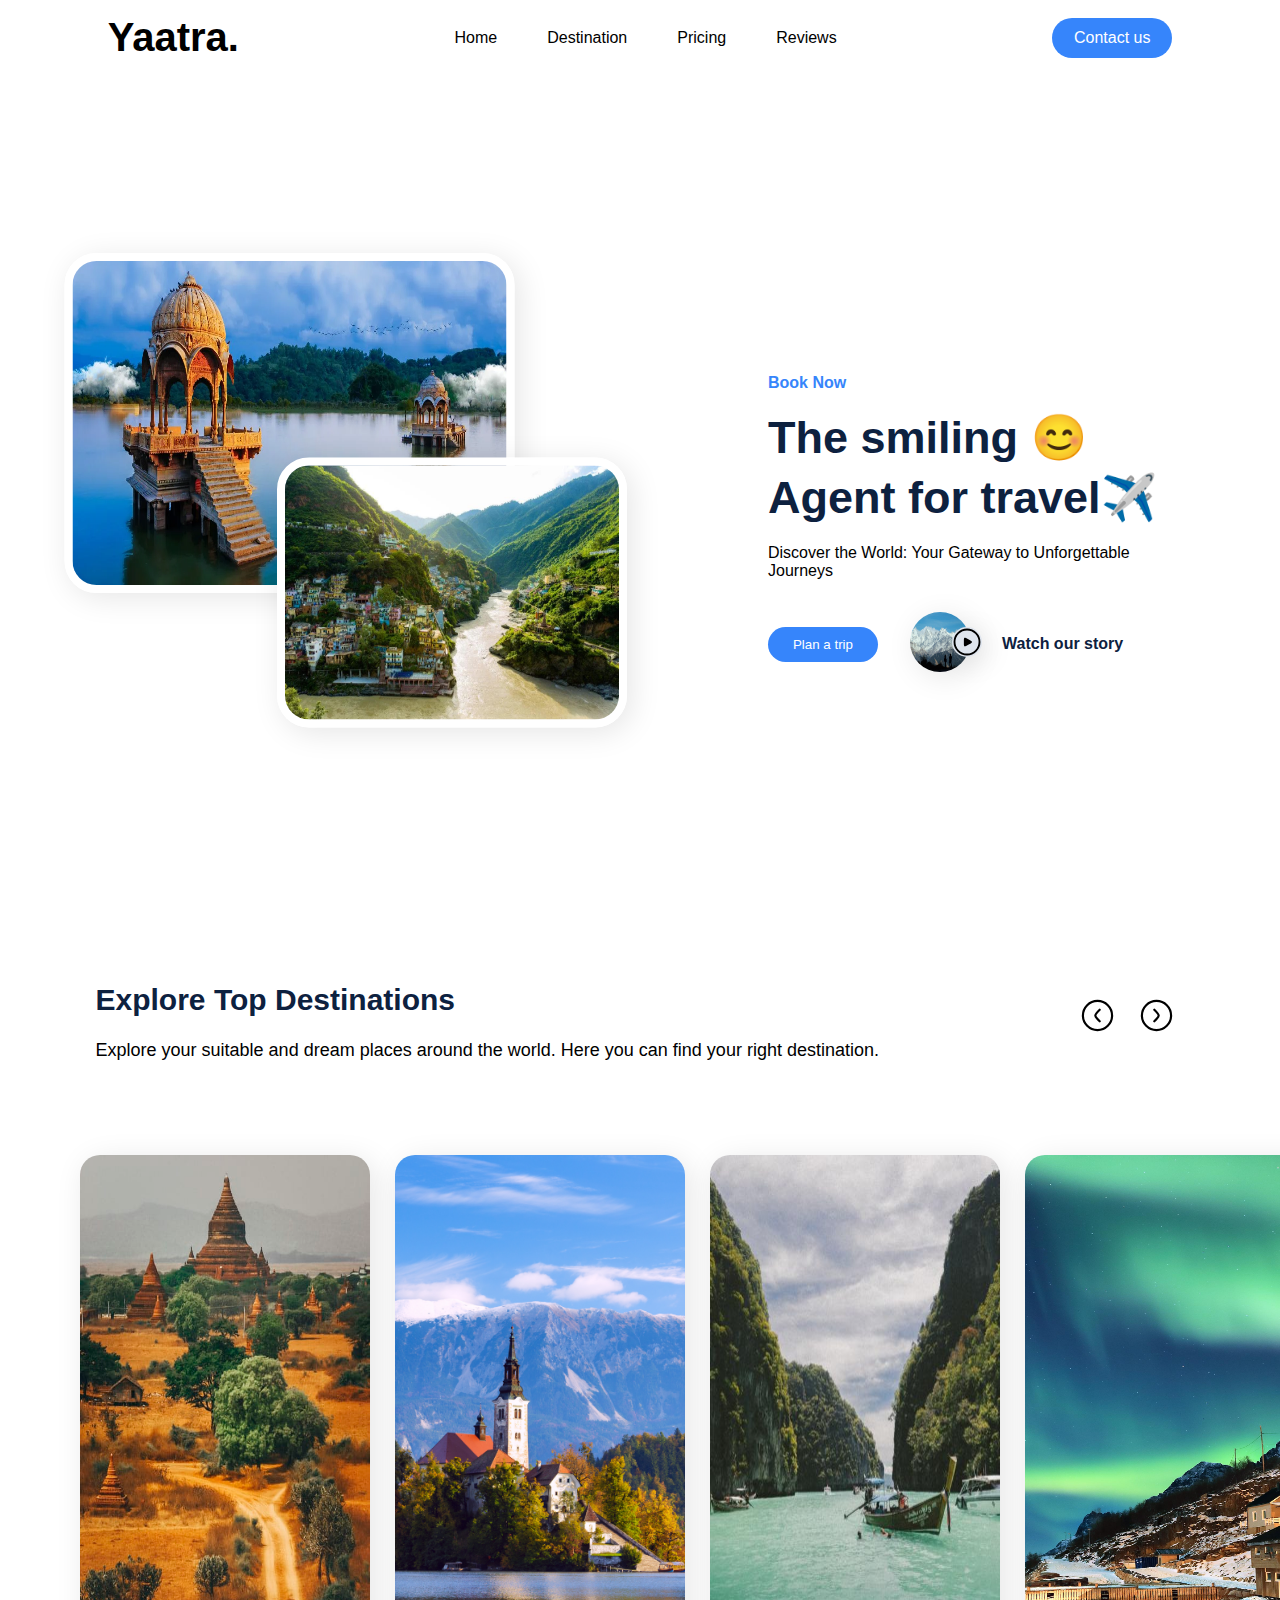
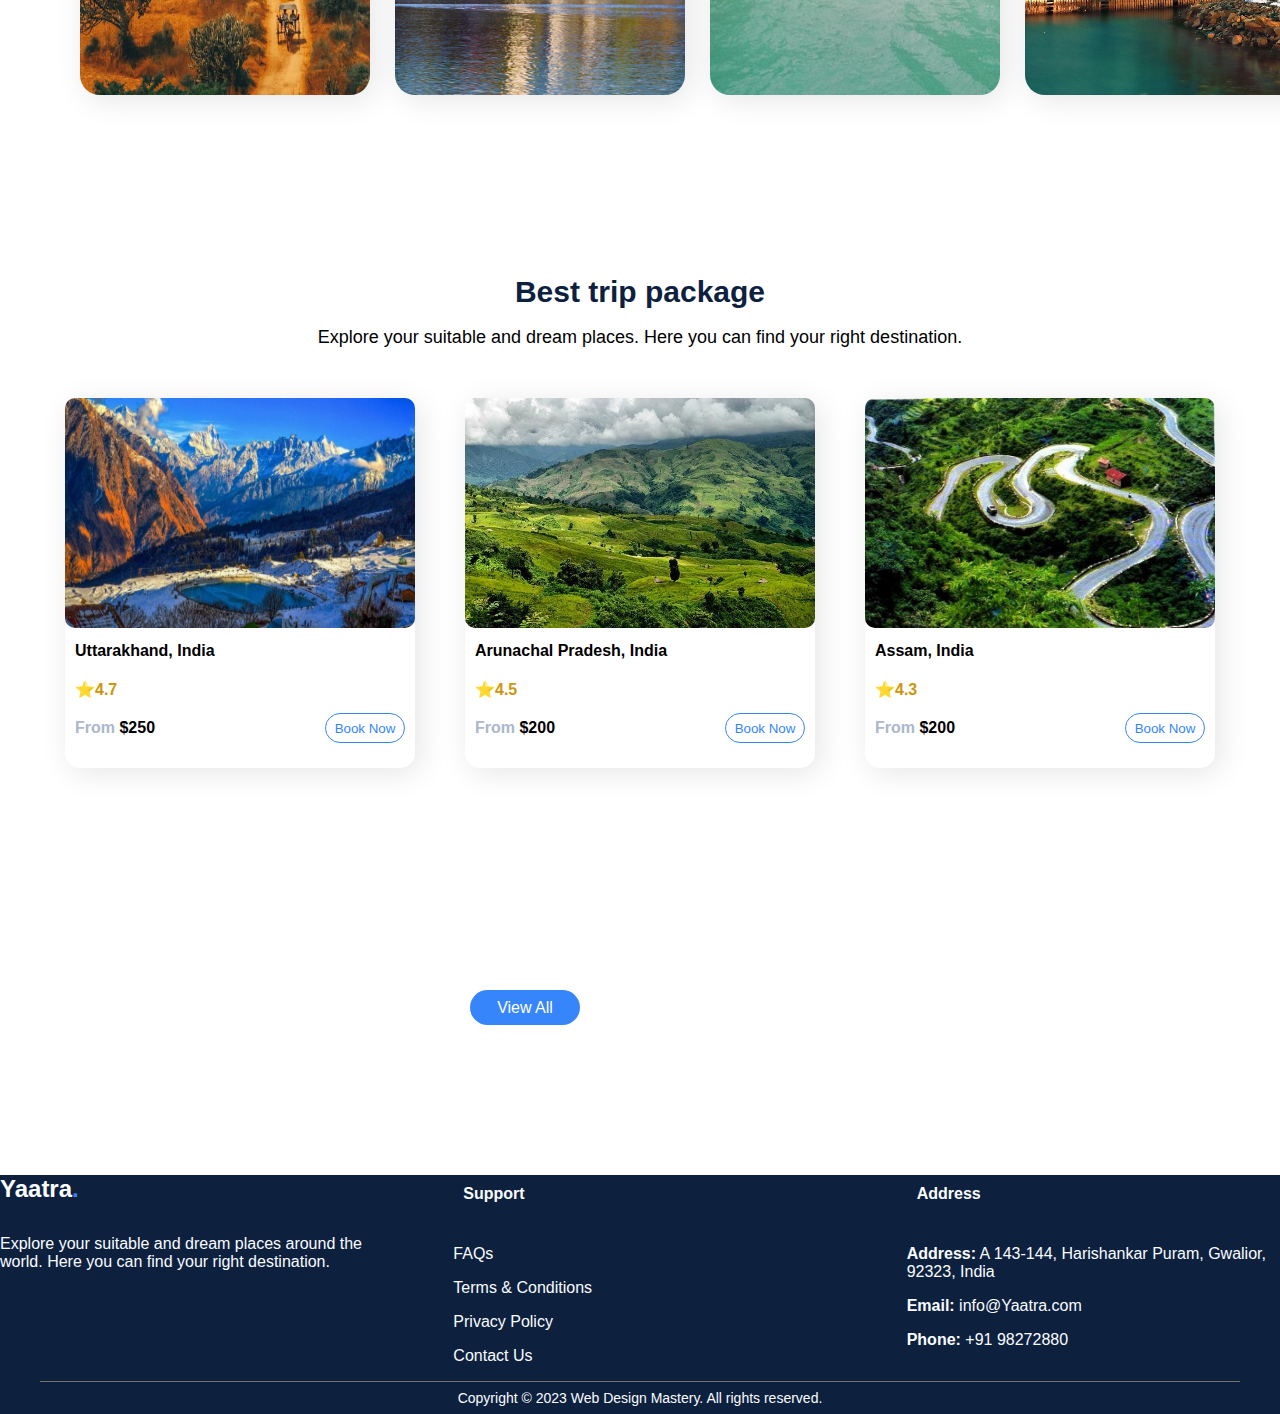
<file: octaNet/landing page/index.html>
<!DOCTYPE html>
<html lang="en">
<head>
    <meta charset="UTF-8">
    <meta name="viewport" content="width=device-width, initial-scale=1.0">
    <title>Document</title>
    <link rel="stylesheet" href="style.css">
</head>
<body>
    <div class="container">
        <div class="navbar">
        <div class="logo">
            Yaatra.
        </div>
                <ul class="nav">
                    <li class="link"><a href="#">Home</a></li>
                    <li class="link"><a href="#">Destination</a></li>
                    <li class="link"><a href="#">Pricing</a></li>
                    <li class="link"><a href="#">Reviews</a></li>
                </ul>
            <div class="contact">Contact us</div>
        </div>
    </div>
    <header>
        <div class="container1">
            <div class="images">
                <img src="landpage1.webp" alt="">
                <img src="lamd5.jpg" alt="">
            </div>
            <div class="header_content">
                <div>
                <p class="sub">Book Now</p>
                <h1>The smiling 😊<br/> Agent for travel✈️</h1>
               <p class="subtitle"> Discover the World: Your Gateway to Unforgettable Journeys
               </p>
               <div class="action">
                <button class="btn">Plan a trip</button>
                <div class="story">
                    <div class="vid_img">
                        <img src="land7.jpg" alt="story">
                        <span> <img class="gm" src="play.svg" alt=""></span>
                    </div>
                    <span>Watch our story</span>
                </div>
               </div>
            </div>
        </div>
    </div>
    </header>
    <section>
        <div class="box">
            <div class="head">
                <div class="top">
                    <h1>Explore Top Destinations</h1>
                    <div class="head_sub">
                        Explore your suitable and dream places around the world. Here you can find your right destination.
                    </div>
                </div>
                <div class="symbol">
                    <span><img src="left.svg" alt=""></span>
                    <span><img src="right.svg" alt=""></span>
                </div>
            </div>
            <div class="pics">
                <div class="im"><img src="dest1.jpg" alt=""></div>
                <div class="im"><img src="dest2.png" alt=""></div>
                <div class="im"><img src="dest.jpg" alt=""></div>
                <div class="im"><img src="dest4.jpg" alt=""></div>
            </div>
        </div>
    </section>
    <footer>
        <div class="foot">
            <div class="trip">
                <h1>Best trip package</h1><br>
                <p>Explore your suitable and dream places. Here you can find your right destination.</p>
            </div>
            <div class="cards">
                <div class="card">
                    <img src="trip2.jpg" alt="">
                    <h4 class="place">Uttarakhand, India</h4>
                    <div class="rating">⭐4.7</div>
                    <div class="flex">

                        <span class="price">From <span></<h5>$250</h5></span></span>
                        <button class="book">Book Now</button>
                    </div>
                </div>
                <div class="card">
                    <img src="trip1.jpg" alt="">
                    <h4 class="place">Arunachal Pradesh, India</h4>
                    <div class="rating">⭐4.5</div>
                    <div class="flex">
                        <span class="price">From <span></<h5>$200</h5></span></span>
                        <button class="book">Book Now</button>
                    </div>
                </div>
                <div class="card">
                    <img src="trip3.jpg" alt="">
                    <h4 class="place"> Assam, India</h4>
                    <div class="rating">⭐4.3</div>
                    <div class="flex">

                        <span class="price">From <span></<h5>$200</h5></span></span>
                        <button class="book">Book Now</button>
                    </div>
                </div>
            </div>
            <div class="view">View All</div>
        </div>
        <div class="foot2">
        <div class="section__container footer__container">
            <div class="footer__col">
              <h3>Yaatra<span>.</span></h3>
              <p>
                Explore your suitable and dream places around the world. Here you
                can find your right destination.
              </p>
            </div>
            <div class="footer__col">
              <h4>Support</h4>
              <p>FAQs</p>
              <p>Terms & Conditions</p>
              <p>Privacy Policy</p>
              <p>Contact Us</p>
            </div>
            <div class="footer__col">
              <h4>Address</h4>
              <p>
                <span>Address:</span> A 143-144, Harishankar Puram, Gwalior, 92323,
                India
              </p>
              <p><span>Email:</span> info@Yaatra.com</p>
              <p><span>Phone:</span> +91 98272880</p>
            </div>
          </div>
          <div class="footer__bar">
            Copyright © 2023 Web Design Mastery. All rights reserved.
          </div>
        </div>
    </footer>
</body>
</html>
</file>
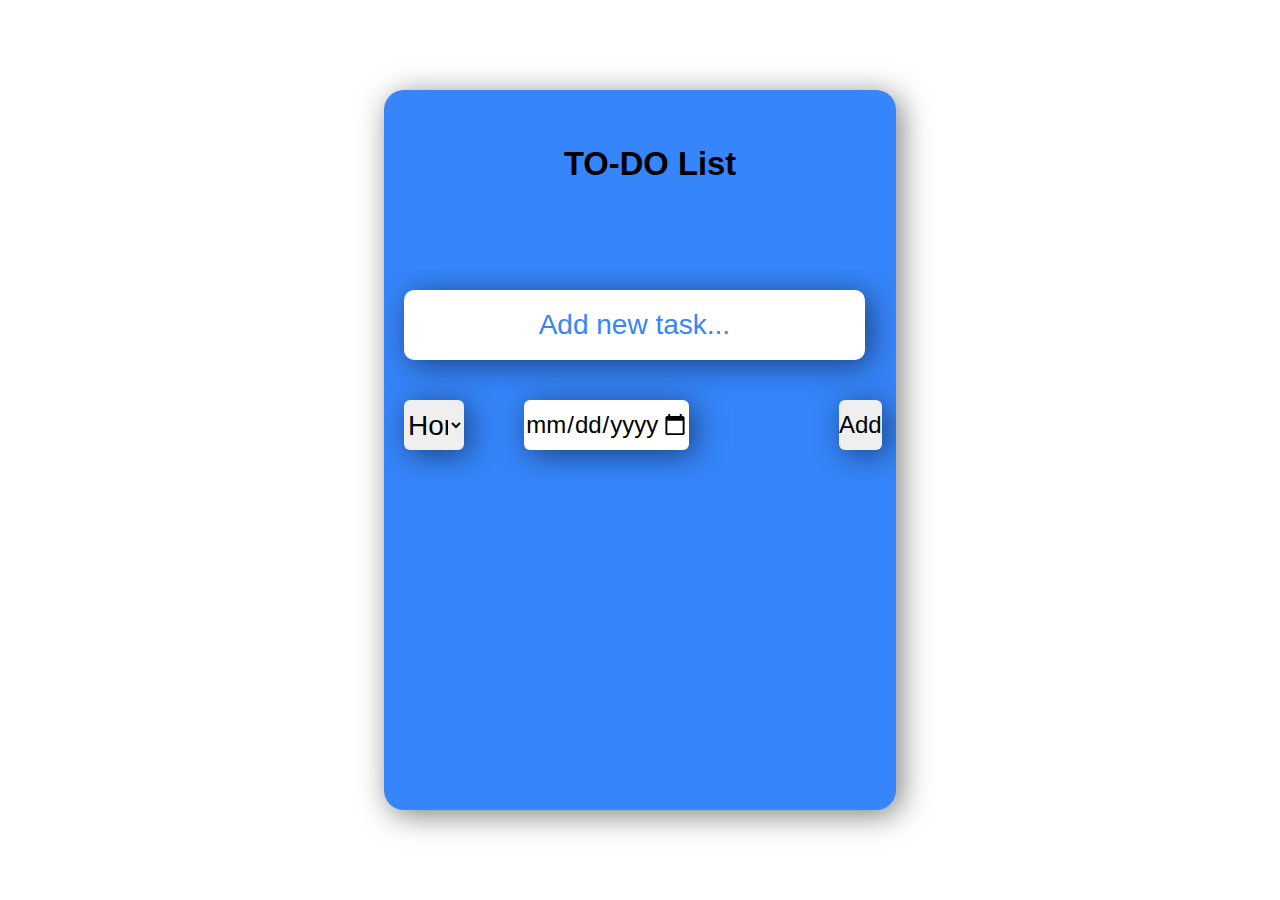
<file: octaNet/to_do list/index.html>
<!DOCTYPE html>
<html lang="en">
  <head>
    <meta charset="UTF-8" />
    <meta name="viewport" content="width=device-width, initial-scale=1.0" />
    <title>To-D0 List</title>
    <link rel="stylesheet" href="style.css" />
  </head>
  <body>
    <div class="container">
      <div class="cont">
        <div class="cont1">
          <div class="content">
            <h3>TO-DO List</h3>
            <br />
            <!-- <h4>You have tasks </h4> -->
          </div>
        </div>
        <div class="cont2">
          <div class="askTask">
            <input type="text" id="todo-input" placeholder="Add new task..." />
          </div>
          <div class="category">
            <div class="type">
              <select id="types">
                <option value="Home">Home</option>
                <option value="Personal">Personal</option>
                <option value="College">College</option>
                <option value="Coding">Coding</option>
              </select>
            </div>
            <div class="Date">
              <input type="date" id="due-date" />
            </div>
            <button onclick="addTodo()">Add</button>
          </div>
          <div class="ad">
            <ul id="todo-items"></ul>
          </div>
        </div>
      </div>
    </div>
    <script src="script.js"></script>
  </body>
</html>
</file>
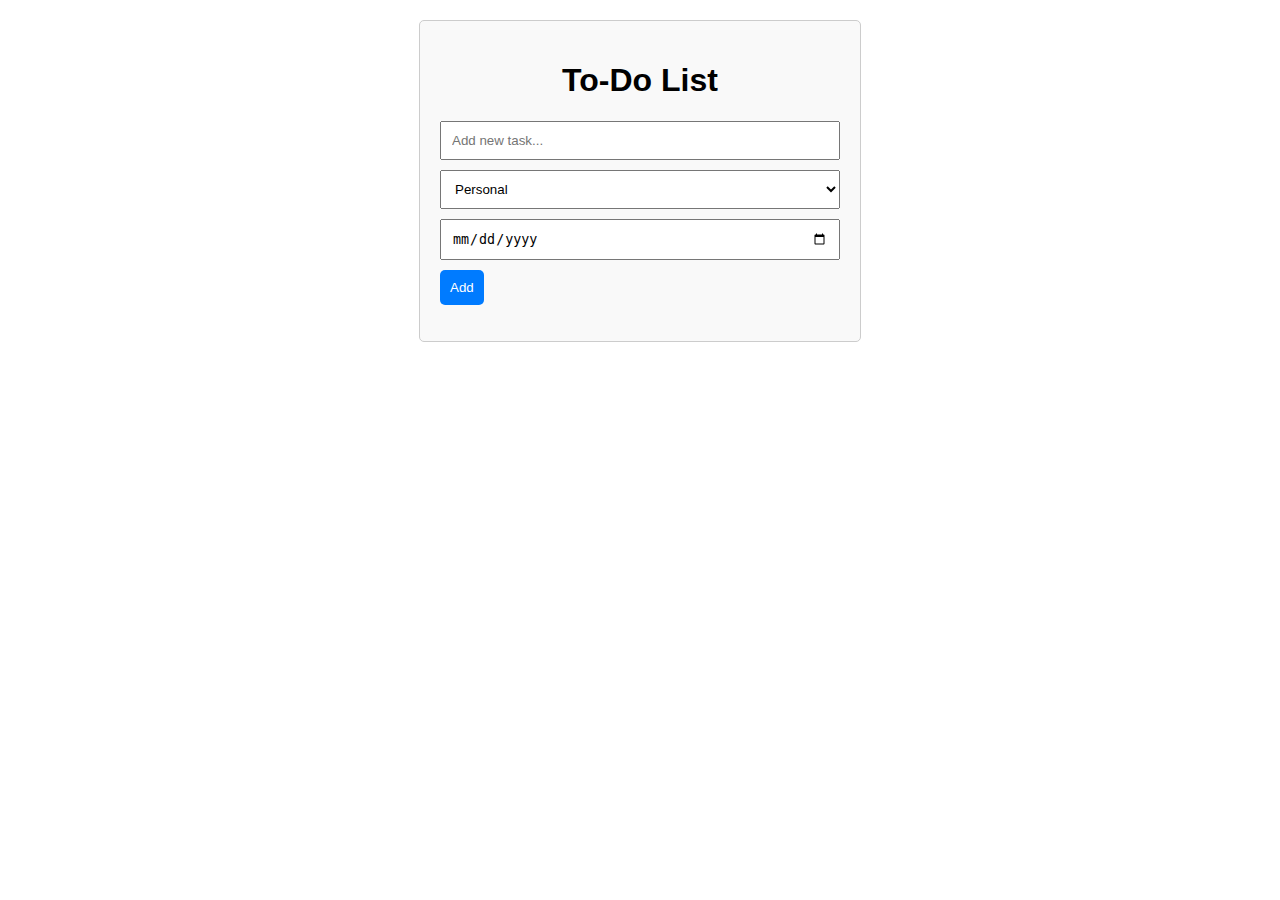
<file: octaNet/to_do list/todo.html>
<!DOCTYPE html>
<html lang="en">
<head>
<meta charset="UTF-8">
<meta name="viewport" content="width=device-width, initial-scale=1.0">
<title>To-Do List</title>
<style>
    body {
        font-family: Arial, sans-serif;
    }
    #todo-list {
        max-width: 400px;
        margin: 20px auto;
        padding: 20px;
        border: 1px solid #ccc;
        border-radius: 5px;
        background-color: #f9f9f9;
    }
    #todo-list h1 {
        text-align: center;
    }
    input[type="text"], select, input[type="date"] {
        width: 100%;
        padding: 10px;
        margin-bottom: 10px;
        box-sizing: border-box;
    }
    button {
        padding: 10px;
        background-color: #007bff;
        color: #fff;
        border: none;
        border-radius: 5px;
        cursor: pointer;
    }
    ul {
        list-style-type: none;
        padding: 0;
    }
    li {
        margin-bottom: 10px;
    }
    .delete-btn {
        background-color: #dc3545;
    }
</style>
</head>
<body>

<div id="todo-list">
    <h1>To-Do List</h1>
    <input type="text" id="todo-input" placeholder="Add new task...">
    <select id="category-select">
        <option value="personal">Personal</option>
        <option value="home">Home</option>
        <option value="college">College</option>
    </select>
    <input type="date" id="due-date">
    <button onclick="addTodo()">Add</button>
    <ul id="todo-items"></ul>
</div>

<script>
    // Function to add a new todo item
    function addTodo() {
        var input = document.getElementById("todo-input");
        var text = input.value.trim();
        if (text === "") return;
        
        var category = document.getElementById("category-select").value;
        var dueDate = document.getElementById("due-date").value;
        
        var ul = document.getElementById("todo-items");
        var li = document.createElement("li");
        li.textContent = "[" + category + "] " + text + " (Due: " + dueDate + ")";
        
        var deleteBtn = document.createElement("button");
        deleteBtn.textContent = "Delete";
        deleteBtn.classList.add("delete-btn");
        deleteBtn.onclick = function() {
            ul.removeChild(li);
        };
        
        li.appendChild(deleteBtn);
        ul.appendChild(li);
        
        input.value = "";
        document.getElementById("due-date").value = ""; // Clearing the due date field after adding the task
    }
</script>

</body>
</html>
</file>
<file: octaNet/landing page/style.css>
*{
    padding: 0px;
    margin: 0px;
    font-family: sans-serif;
    box-sizing: border-box;
}
.navbar{
    display: flex;
    justify-content: space-around;
    align-items: center;
    height: 75px;
}
.contact{
    font-weight: 500;
    height: 40px;
    border-radius: 20px;
    display: flex;
    justify-content: center;
    align-items: center;
    background-color: #3685fb;
    width: 120px;
    color: #fff;
    cursor: pointer;
}
.contact:hover{
    font-weight: bold;
    transition: .3s;
}
.logo{
    font-weight:900;
    font-size: 40px;
    font-family: 'Segoe UI', Tahoma, Geneva, Verdana, sans-serif;
}
.link a{
    text-decoration: none;
    color: black;
}
ul{
    list-style-type: none;
    display: flex;
    gap: 50px;
}
.link a:hover{
    color: #abb7ca;
    /* font-size: 17px; */
    transition: .3s;
}
.container1{
    min-height: 100vh;
    display: grid;
    grid-template-columns: repeat(2,1fr);
    gap: 2rem;
}
.images{
    position: relative;
}
.images img{
    position: absolute;
    top: 50%;
    left: 50%;
    border: .5rem solid #ffffff;
    border-radius: 2rem;
    box-shadow: 5px 5px 30px rgba(0, 0, 0, 0.1)  ;
}
.images img:nth-child(1){
    height: 340px;
    max-width: 450px;
    transform: translate(-55%,-80%);
}
.images img:nth-child(2){
    height: 270px;
    max-width: 350px;
    transform: translate(-10%,-25%);
}
.header_content{
    display: flex;
    align-items: center;
    justify-content: center;
}
.header_content > div{
    max-width: 400px;
    display: grid;
    gap: 16px;
}
.header_content .sub{
    font-size: 16px;
    font-weight: 600;
    color: #3685fb;
    cursor: pointer;
}
.header_content h1{
    font-size:45px;
    line-height: 60px;
    font-weight: 800;
    color: #0d213f;
}
.header_content .action{
    display: flex;
    align-items: center;
    gap: 32px;
    margin-top: 16px;
}
.story{
    display: flex;
    justify-content: center;
    gap: 30px;
    cursor: pointer;
}
.vid_img{
    position: relative;
}
.vid_img img{
width: 60px;
height: 60px;
border-radius: 100%;
box-shadow: 5px 5px 30px rgba(0, 0, 0, 0.1) ;
}
.vid_img span{
    position: absolute;
    top: 50%;
    left: 100%;
    transform: translate(-60%,-50%);
}
.vid_img .gm{
    height: 30px;
    width: 30px;
    /* padding: .5rem; */
    /* border: 5px solid#3685fb; */
    background-color: #dfe5ee;
    border-radius: 100%;
    box-shadow: 5px 5px 30px rgba(0, 0, 0, 0.1) ;
}
.story{
    display: flex;
    align-items: center;
    gap: 32px;
    cursor: pointer;
}
.story>span{
    font-size: 16px;
    font-weight: 600;
    color: #0d213f;
}
.btn{
    font-weight: 500;
    height: 35px;
    border-radius: 20px;
    display: flex;
    justify-content: center;
    align-items: center;
    background-color: #3685fb;
    width: 110px;
    color: #fff;
    border: none;
    cursor: pointer;
}
.btn:hover{
    font-weight: bold;
    transition: .3s;
}
.box{
    min-height: 100vh;
}
.head{
    display: flex;
    align-items: center;
    justify-content: space-around;
    line-height: 50px;
}
.top h1{
    font-weight: 800;
    font-size: 30px;
    color: #0d213f
}
.head_sub{
    font-size: 18px;
}
.symbol img{
    height: 45px;
    padding: 5px;
    margin: 5px;
}
.pics{
    margin: 60px;
    padding: 20px;
    display: flex;
    justify-content: space-around;
    flex-direction: row;
    gap: 25px;
}
.pics .im{
    height: 60vh;
    width: 290px;
    /* border: 1px solid black; */
    border-radius: 20px;
    box-shadow: 5px 5px 30px rgba(0, 0, 0, 0.1) ;
}
.im img{
    height: 60vh;
    width: 290px;
    border-radius: 20px;
}
.im img:hover{
    box-shadow: 5px 5px 30px rgba(0, 0, 0, 0.5) ;
    transition: .3s;
}
.foot{
    min-height: 100vh;
}
.trip{
    text-align: center;
}
.trip h1{
    font-weight: 800;
    font-size: 30px;
    color: #0d213f
}
.trip p{
    font-size: 18px;
}
.cards{
    display: flex;
    justify-content: center;
    align-items: center;
    flex-direction: row;
    margin-top: 50px;
    gap: 50px;
}
.card{
    height: 370px;
    width:350px;
    /* border: 2px solid black; */
    border-radius: 15px;
    box-shadow: 5px 5px 30px rgba(0, 0, 0, 0.1) ;
    position: relative;
}
.card img{
    height:230px;
    width: 350px;
    border-radius: 10px;
    /* box-shadow: 5px 5px 30px rgba(0, 0, 0, 0.1) ; */
}
.card img:hover{
    height: 232px;
    width: 352px;
    box-shadow: 5px 5px 30px rgba(0, 0, 0, .5);
    transition: 0.3s;
}
.card div,h4{
    padding: 10px;
}
.book{
    position: absolute;
    right: 10px;
    font-weight: 500;
    height: 30px;
    border-radius: 20px;
    border: 1px solid #3685fb;
    color: #3685fb;
    width: 80px;
    background-color: #fff;
    cursor: pointer;
}
.book:hover{
    background-color: #3685fb;
    color: #ffffff;
    transition: .3s;
}
.rating{
    color: rgb(205, 150, 12);
    font-weight: bold;
}
.price{
    font-weight: bold;
    color: #abb7ca;
}
.price span{
    color: black;
    font-weight: bold;
}
.foot{
    position: relative;
}
.view{
    font-weight: 500;
    height: 35px;
    border-radius: 20px;
    display: flex;
    justify-content: center;
    align-items: center;
    background-color: #3685fb;
    width: 110px;
    color: #fff;
    border: none;
    position: absolute;
    bottom: 150px;
    right: 700px;
    cursor: pointer;
}
.view:hover{
    font-weight: bold;
    transition: .3s;
}
.flex{
    display: flex;
    justify-content: space-between;
    align-items: center;
}
.foot2 {
    background-color: #0d213f;
  }
.footer__container {
    display: grid;
    grid-template-columns: repeat(3, 1fr);
    gap: 80px;
    color: #fafcff;
  }
  
  .footer__col h3 {
    font-size: 24px;
    font-weight: 600;
    margin-bottom: 32px;
  }
  
  .footer__col h3 span {
    color: #3685fb;
  }
  
  .footer__col p {
    font-size: 16px;
    margin-bottom: 16px;
    cursor: pointer;
    transition: 0.3s;
  }
  
  .footer__col p:hover {
    color: #3685fb;
    transition: .3s;
  }
  
  .footer__col p span {
    font-weight: 600;
  }
  
  .footer__col h4 {
    font-size: 16px;
    font-weight: 600;
    margin-bottom: 32px;
  }
  
  .footer__bar {
    max-width: 1200px;
    margin: auto;
    padding: 8px;
    text-align: center;
    font-size: 14px;
    color: #fafcff;
    border-top: 1px solid #767268;
  }
</file>
<file: octaNet/to_do list/style.css>
* {
  padding: 0px;
  margin: 0px;
  box-sizing: border-box;
  font-family: 'Segoe UI', Tahoma, Geneva, Verdana, sans-serif;
}
.container {
  height: 100vh;
  width: 100%;
  display: flex;
  justify-content: center;
  align-items: center;
}  
::-webkit-scrollbar{
    width: 0;
}
::-webkit-input-placeholder{
  color: #3685fb;
}
.cont {
  height: 80vh;
  width: 40%;
  border:none;
  border-radius: 20px;
  background-color: #3685fb;
  box-shadow: 5px 5px 30px rgba(0, 0, 0, 0.5) ;
}
.cont1{
    height: 20vh;
    display: flex;
  align-items: center;
  justify-content: center;
}
.content{
    padding-left: 20px;
    font-size: 28px;
}
.cont2{
  height: 60vh;
  overflow: scroll;
}
.category{
  display: flex;
  justify-content: space-between;
align-items: center;
    gap: 80px;
}
.askTask input{
  margin: 20px;
  height: 70px;
  width: 90%;
  font-size: 28px;
  text-align: center;
  box-shadow: 5px 5px 30px rgba(0, 0, 0, 0.5) ;
  border: none;
  border-radius: 10px;
}

.type select{
  margin: 20px;
  height: 50px;
  width: 150%;
  font-size: 28px;
  text-align: center;
  box-shadow: 5px 5px 30px rgba(0, 0, 0, 0.5) ;
  border: none;
  border-radius: 6px;
}
.Date input{
  margin: 20px;
  height: 50px;
  width: 70%;
  font-size: 24px;
  text-align: center;
  box-shadow: 5px 5px 30px rgba(0, 0, 0, 0.5) ;
  border: none;
  border-radius: 6px;
}
.cont2 button{
  margin: 20px;
  height: 50px;
  width: 30%;
  font-size: 24px;
  text-align: center;
  box-shadow: 5px 5px 30px rgba(0, 0, 0, 0.5) ;
  border: none;
  border-radius: 6px;
}
.ad{
  display: flex;
  justify-content: space-around;
  align-items: center;
  gap: 30px;
}
ul {
  list-style-type: none;
  margin: 20px;
  height: 50px;
  width: 90%;
  font-size: 16px;
  text-align: center;
  border: none;
  border-radius: 6px;
  color: #ffffff;
}
li {
  list-style-type: none;
  margin: 20px;
  height: 50px;
  width: 90%;
  font-size: 16px;
  text-align: center;
  border: none;
  border-radius: 6px;
  color: #ffffff;
}
.delete-btn {
  width: 15px;
  background-color: #fff;
  color: #3685fb;
  border: 2px solid #3685fb;
}
/* --------------------------------- *
</file>
